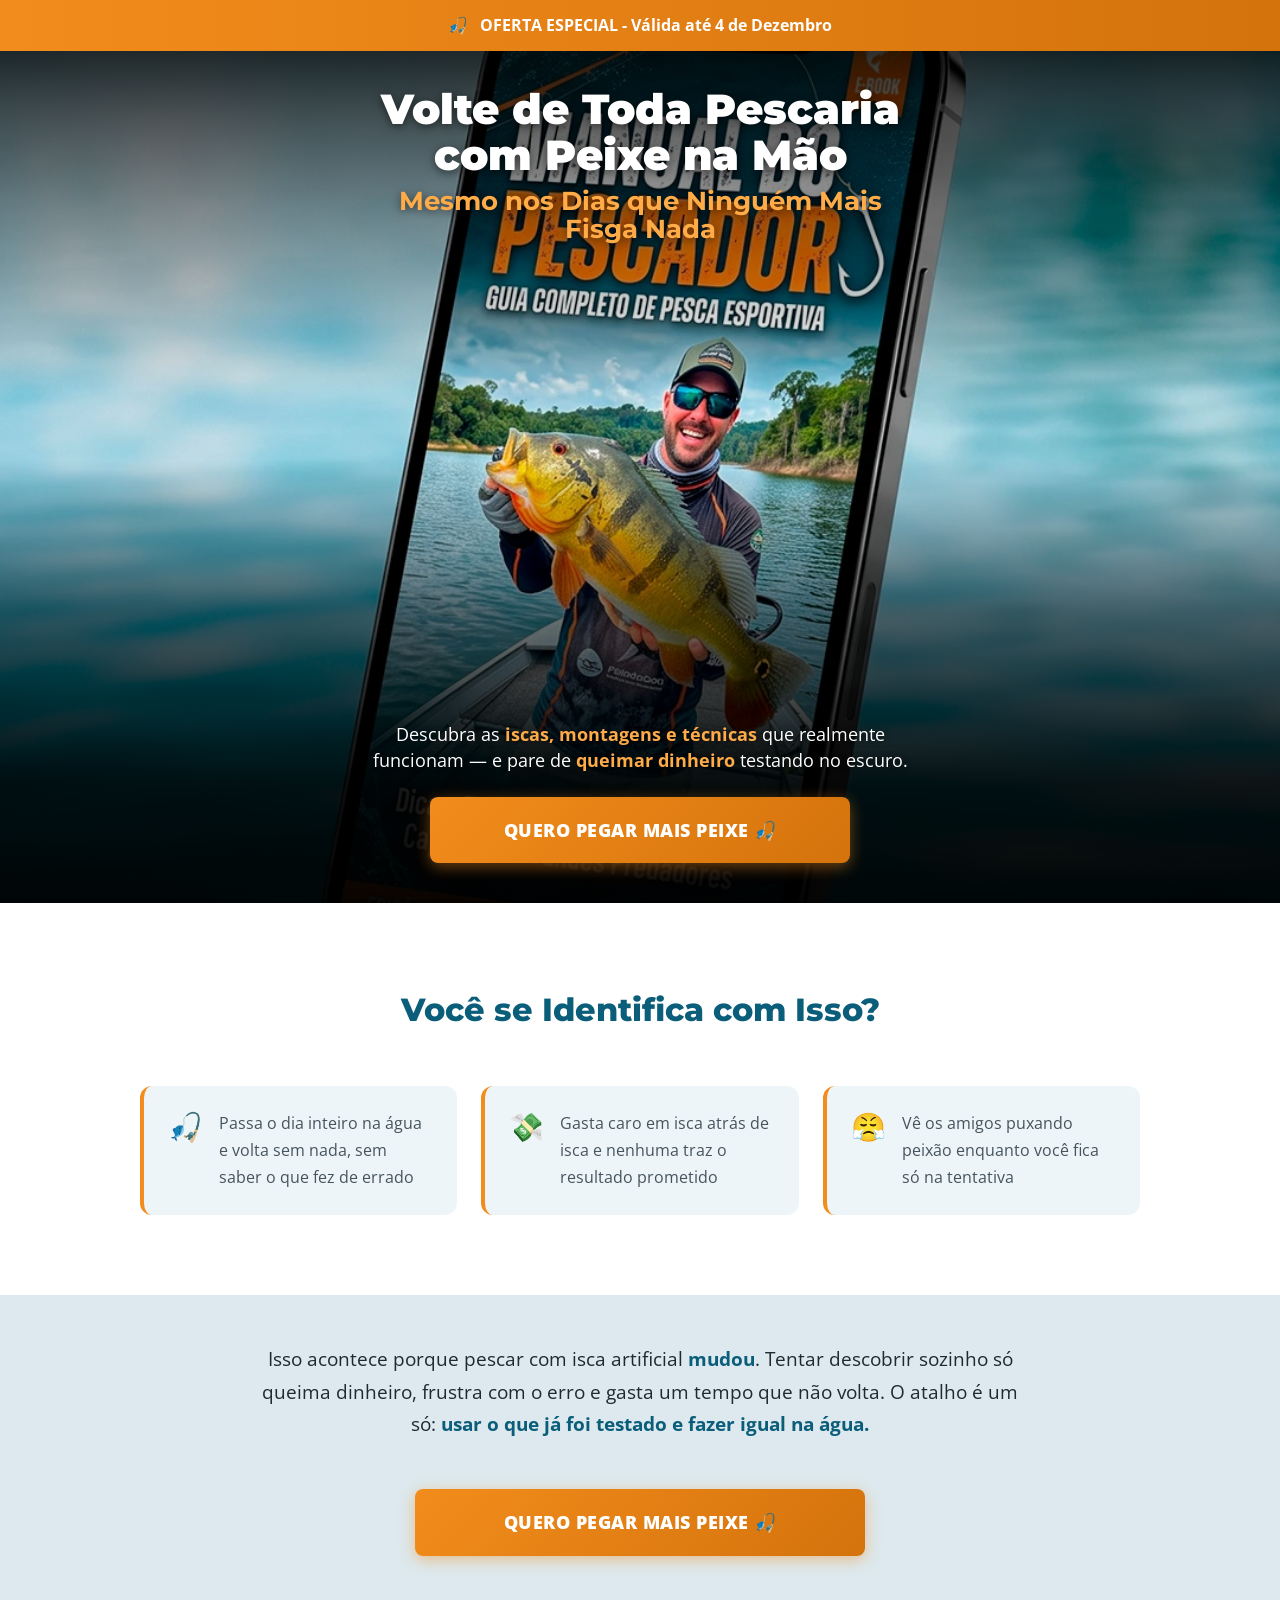
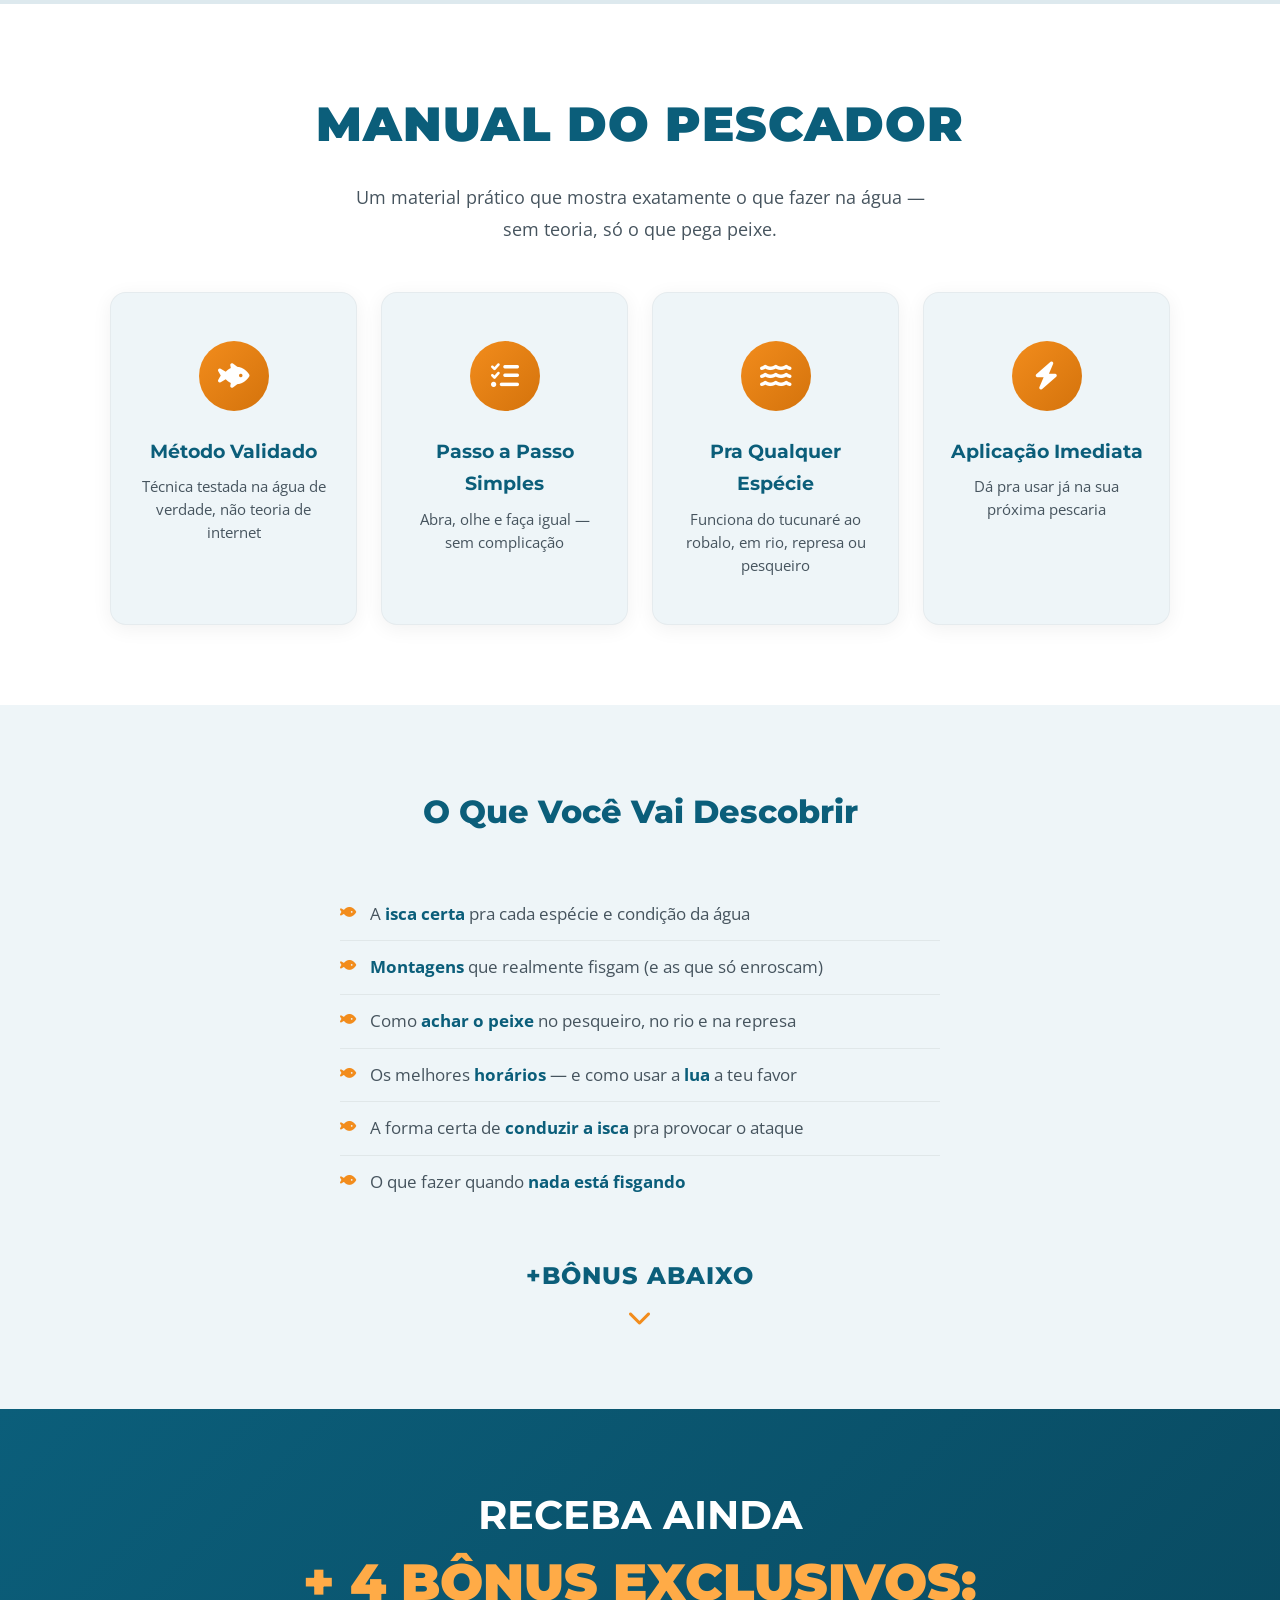
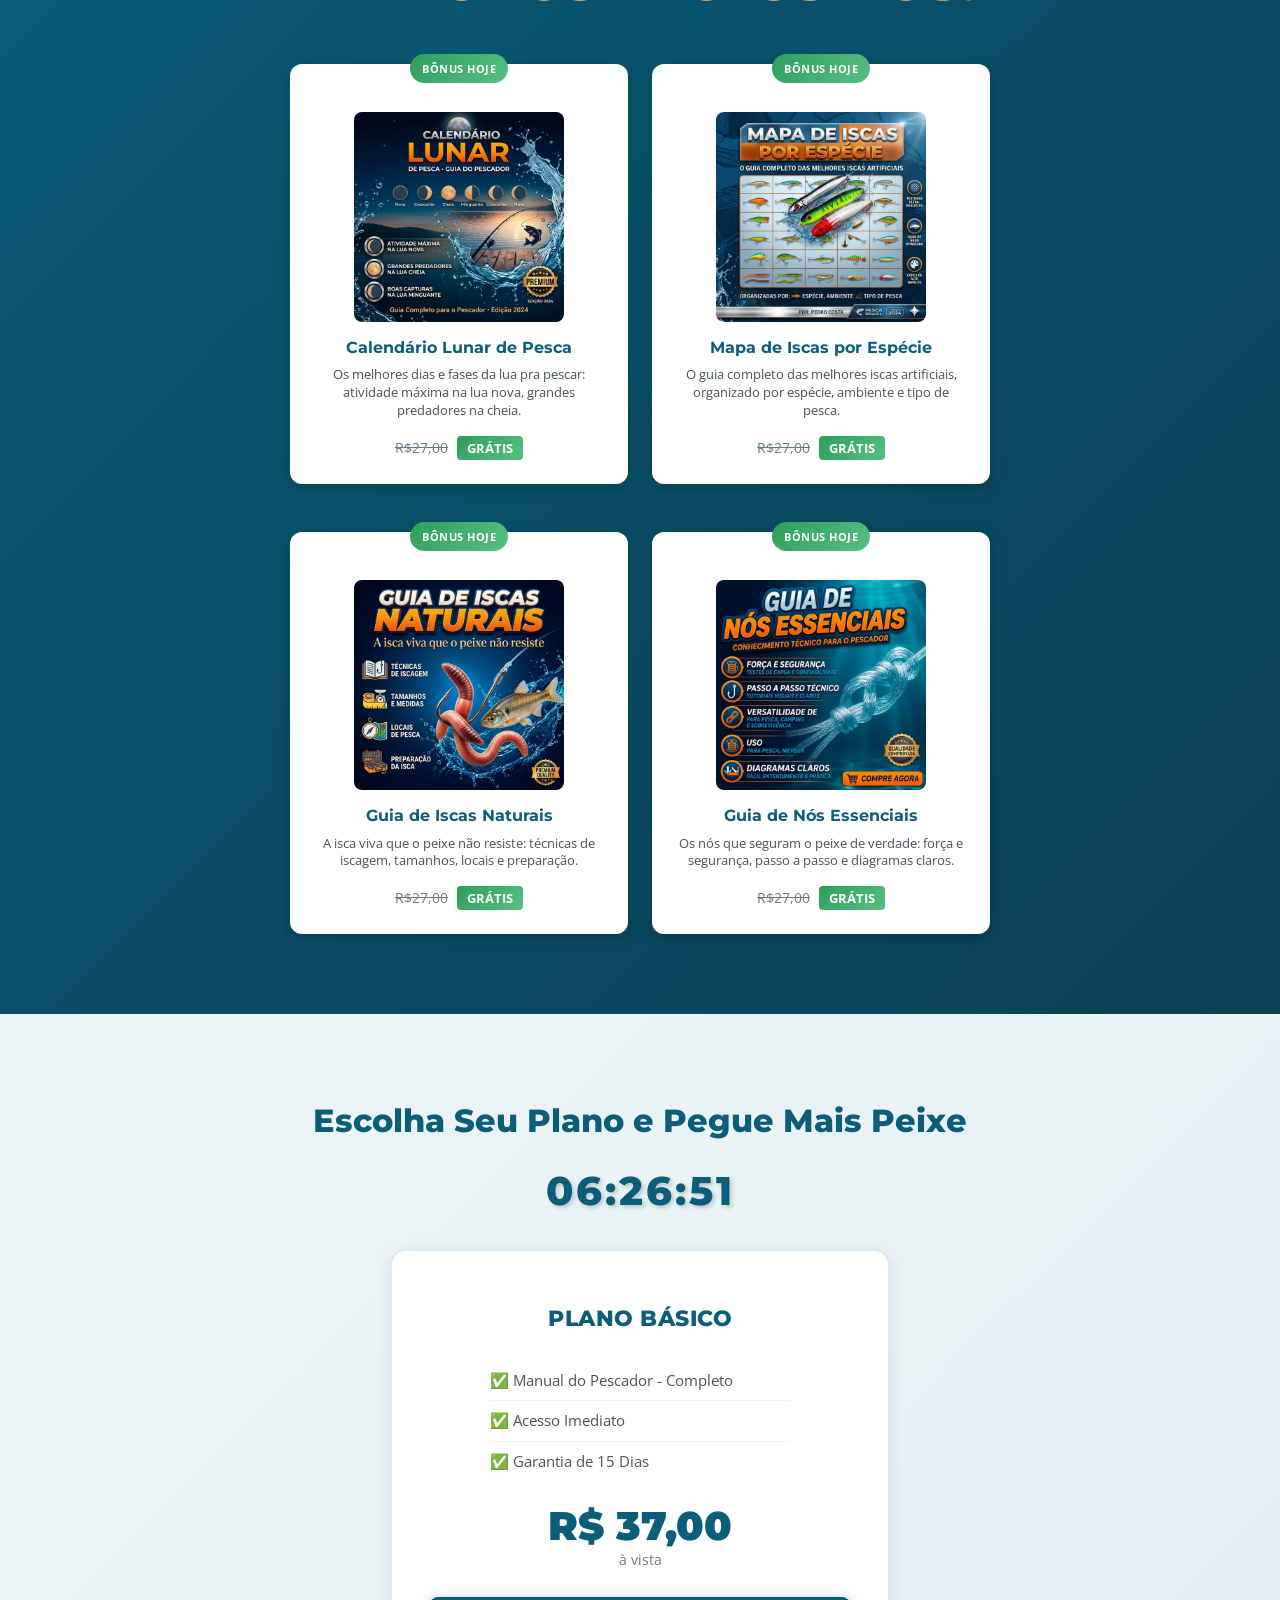
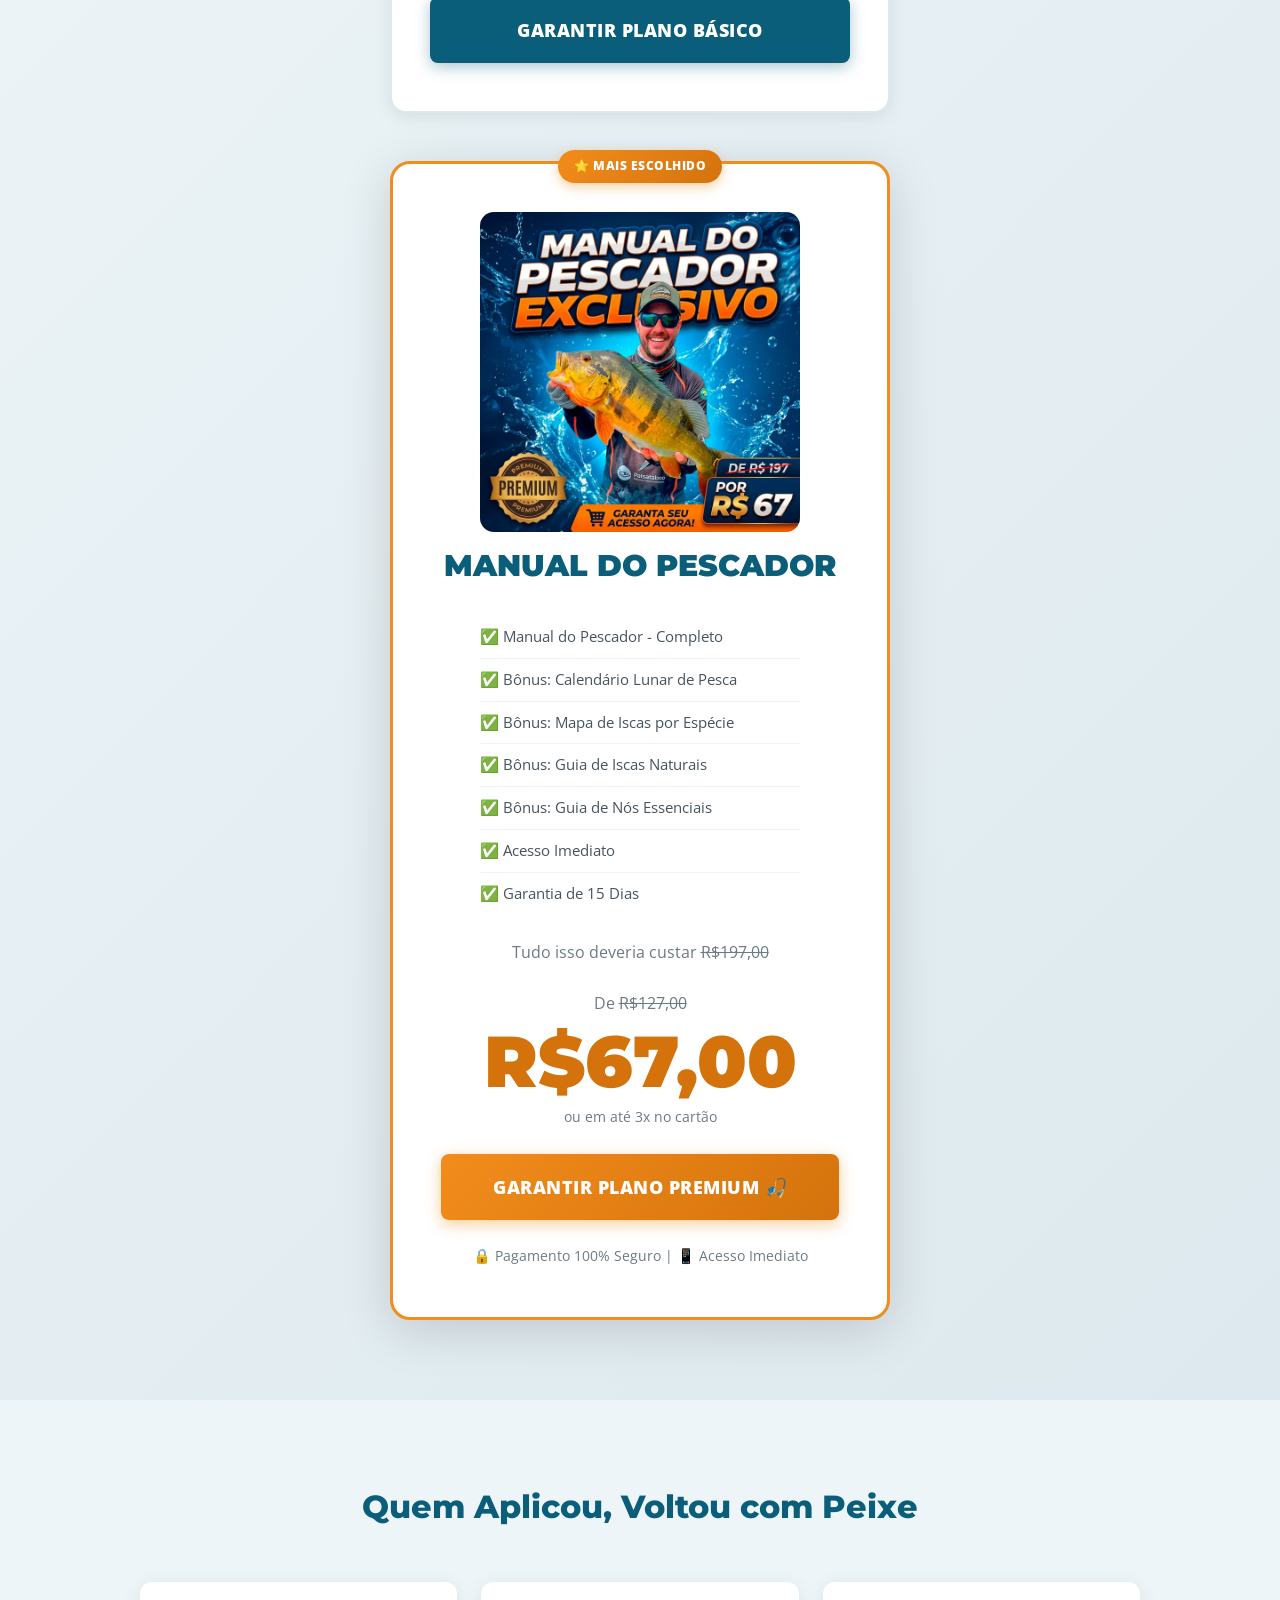
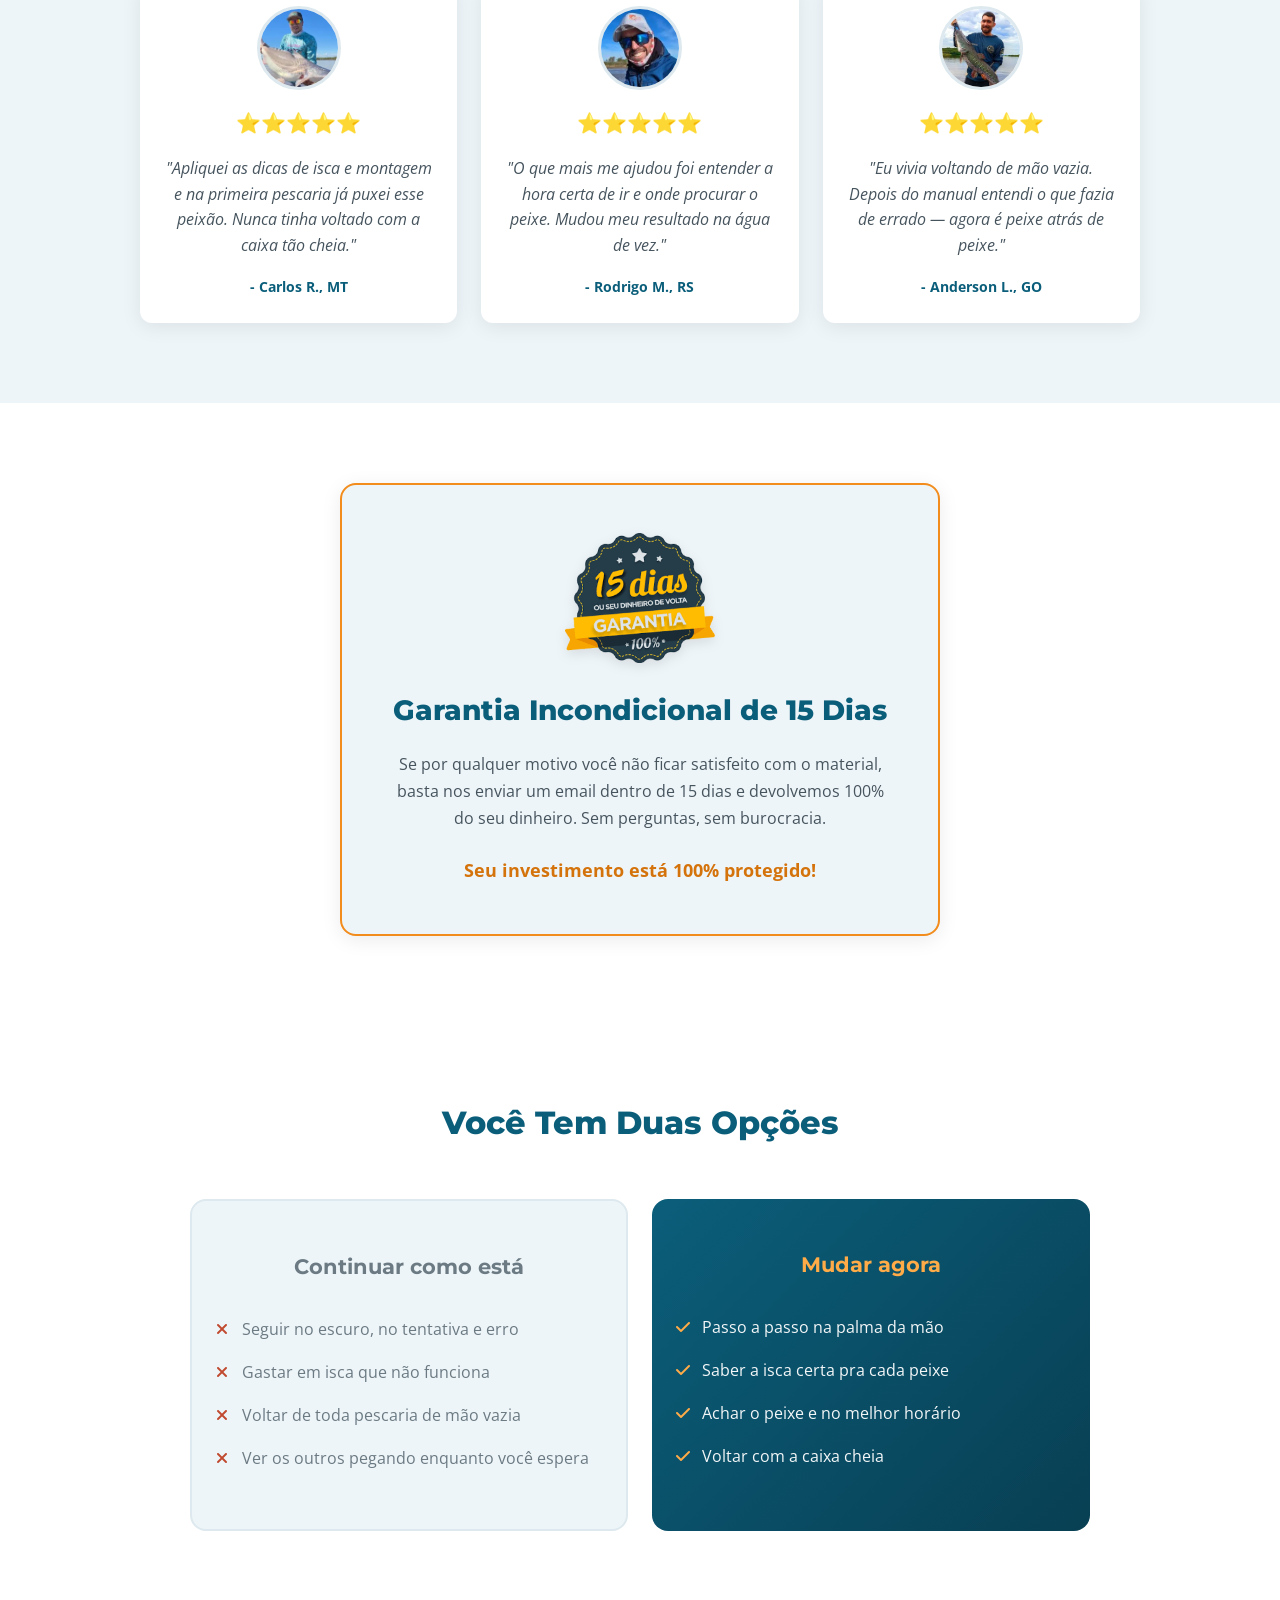
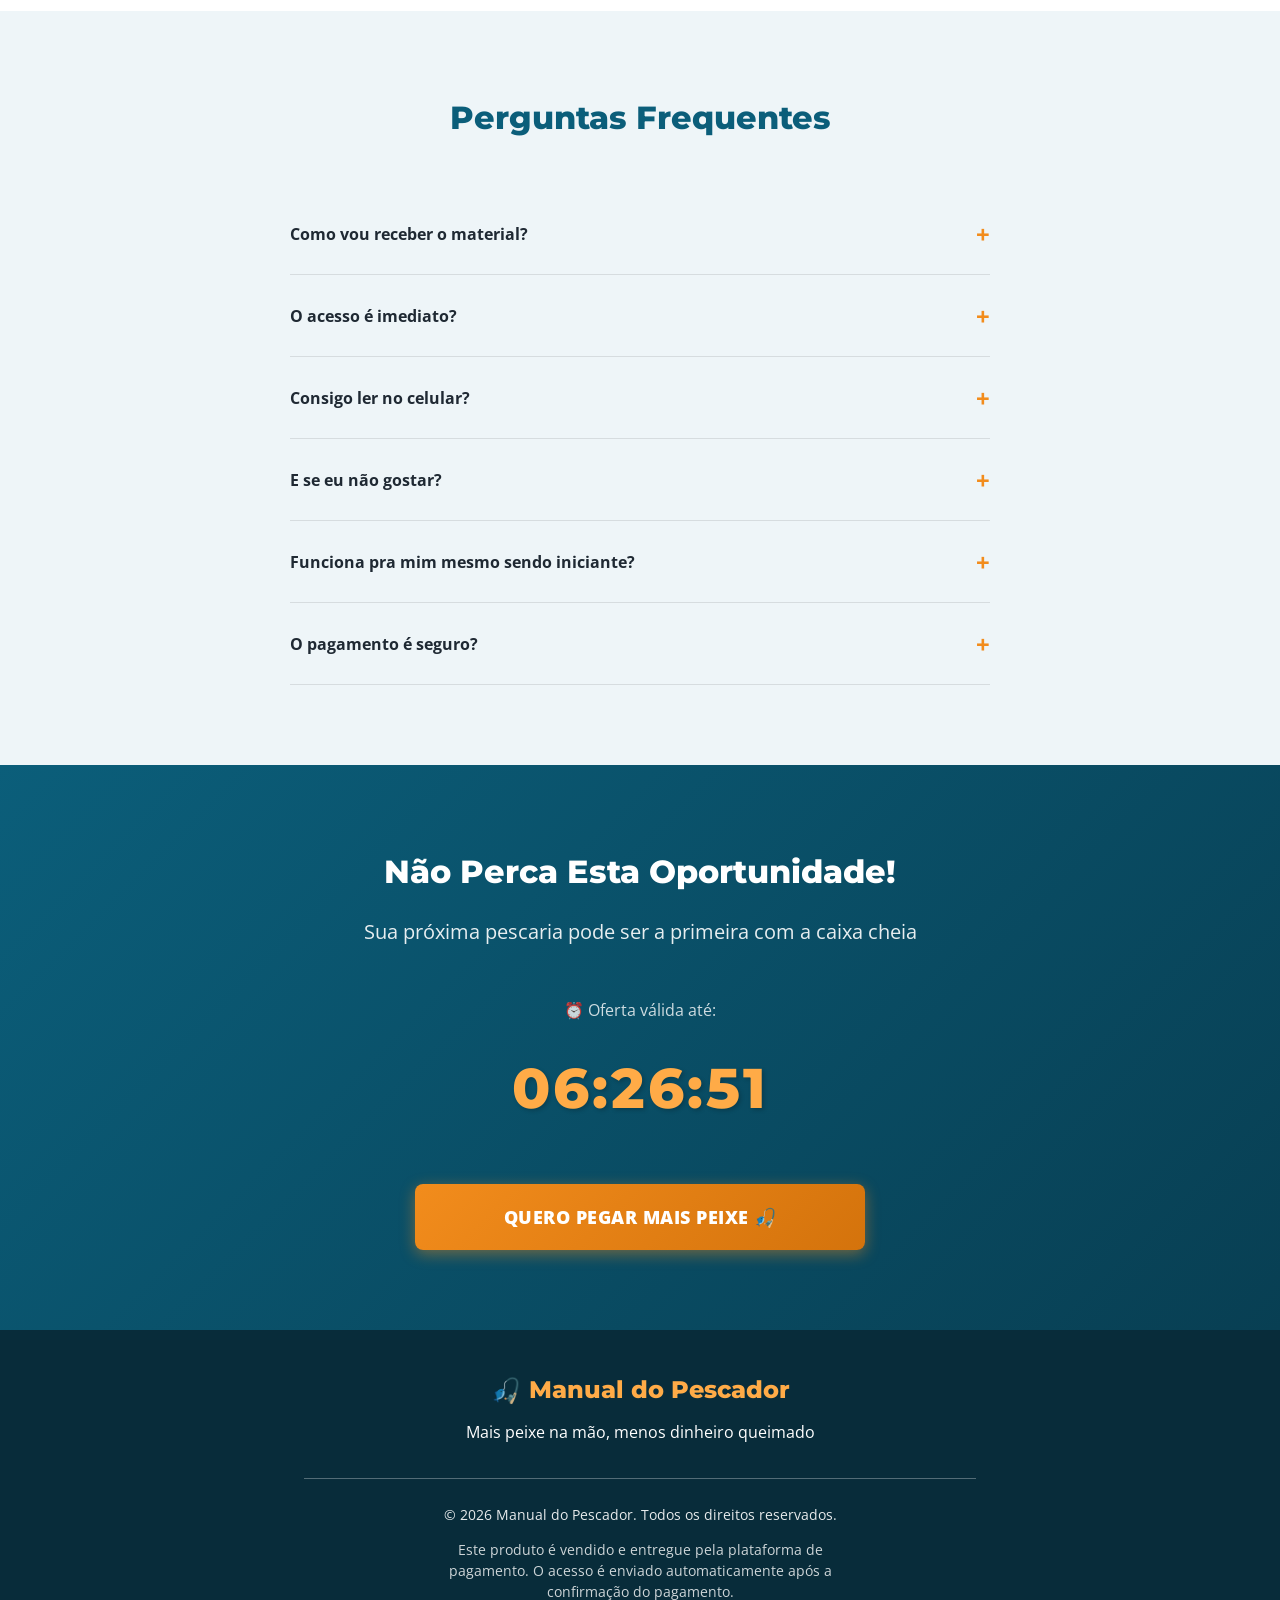
<file: public_html/index.html>
<!DOCTYPE html>
<html lang="pt-BR">
<head>
    <meta charset="UTF-8">
    <meta name="viewport" content="width=device-width, initial-scale=1.0">

    <!-- ============================================================
         VIS: identifica o produto desta pagina para o snippet
         (sales-page/view -> ViewContent SEGMENTADO por produto).
         >>> PREENCHER: slug final do produto cadastrado na VIS.
         ============================================================ -->
    <meta name="vis-product" content="manual-do-pescador">

    <!-- SEO Meta Tags -->
    <title>Manual do Pescador | Volte de Toda Pescaria com Peixe na Mão</title>
    <meta name="description" content="Descubra as iscas, montagens e técnicas que realmente funcionam e pare de voltar de mão vazia. Passo a passo testado na água para pegar mais peixe.">
    <meta name="keywords" content="pesca, pescaria, isca artificial, pesca esportiva, tucunaré, traíra, dourado, robalo, tilápia, técnicas de pesca">
    <meta name="author" content="Manual do Pescador">
    <meta name="robots" content="index, follow">

    <!-- Open Graph -->
    <meta property="og:title" content="Manual do Pescador | Volte de Toda Pescaria com Peixe na Mão">
    <meta property="og:description" content="As iscas, montagens e técnicas que realmente funcionam. Pare de queimar dinheiro testando no escuro.">
    <meta property="og:type" content="website">
    <meta property="og:locale" content="pt_BR">

    <!-- Google Fonts -->
    <link rel="preconnect" href="https://fonts.googleapis.com">
    <link rel="preconnect" href="https://fonts.gstatic.com" crossorigin>
    <link href="https://fonts.googleapis.com/css2?family=Montserrat:wght@600;700;800;900&family=Open+Sans:wght@400;500;600;700&display=swap" rel="stylesheet">

    <!-- Favicon -->
    <link rel="icon" type="image/x-icon" href="./assets/favicon.ico">

    <!-- Font Awesome Icons -->
    <link rel="stylesheet" href="https://cdnjs.cloudflare.com/ajax/libs/font-awesome/6.5.1/css/all.min.css">

    <!-- Stylesheet -->
    <link rel="stylesheet" href="./assets/styles.css">

    <!-- ============================================================
         RASTREAMENTO — SEGMENTADO PARA ESTE PRODUTO (PESCARIA)
         NAO reutilizar os IDs da Missa. Cada produto tem os seus.
         >>> PREENCHER os 3 IDs abaixo antes de publicar.
         ============================================================ -->

    <!-- Utmify Pixel -->
    <script>
      window.pixelId = "6a41e34f329584db33052821";
      var a = document.createElement("script");
      a.setAttribute("async", "");
      a.setAttribute("defer", "");
      a.setAttribute("src", "https://cdn.utmify.com.br/scripts/pixel/pixel.js");
      document.head.appendChild(a);
    </script>

    <!-- Utmify UTMs Script -->
    <script
      src="https://cdn.utmify.com.br/scripts/utms/latest.js"
      data-utmify-prevent-xcod-sck
      data-utmify-prevent-subids
      async
      defer
    ></script>

    <!-- Meta Pixel Code (>>> PREENCHER: Pixel ID dedicado da PESCARIA) -->
    <script>
    !function(f,b,e,v,n,t,s)
    {if(f.fbq)return;n=f.fbq=function(){n.callMethod?
    n.callMethod.apply(n,arguments):n.queue.push(arguments)};
    if(!f._fbq)f._fbq=n;n.push=n;n.loaded=!0;n.version='2.0';
    n.queue=[];t=b.createElement(e);t.async=!0;
    t.src=v;s=b.getElementsByTagName(e)[0];
    s.parentNode.insertBefore(t,s)}(window, document,'script',
    'https://connect.facebook.net/en_US/fbevents.js');
    fbq('init', 'SEU_PIXEL_ID_PESCARIA');
    fbq('track', 'PageView');
    </script>
    <noscript><img height="1" width="1" style="display:none"
    src="https://www.facebook.com/tr?id=SEU_PIXEL_ID_PESCARIA&ev=PageView&noscript=1"
    /></noscript>
    <!-- End Meta Pixel Code -->

    <!-- VIS Tracking (dispara ViewContent via meta vis-product) -->
    <script src="https://visplatform.pro/api/tracking/snippet.js?tid=19"></script>
</head>
<body>

    <!-- Barra de Urgência -->
    <div class="urgency-bar">
        <span class="urgency-icon">🎣</span>
        <span>OFERTA ESPECIAL - Válida até <strong id="current-date">hoje</strong></span>
    </div>

    <!-- ============================================================
         1. HERO
         Headline escolhida em uso. Alternativas comentadas abaixo.
         ============================================================ -->
    <section class="hero">
        <img class="hero-bg-img" src="./assets/head-bg.webp" alt="Pescador com tucunaré" loading="eager" fetchpriority="high">
        <div class="hero-top">
            <h1 class="hero-title">
                Volte de Toda Pescaria com Peixe na Mão
                <span class="highlight">Mesmo nos Dias que Ninguém Mais Fisga Nada</span>
            </h1>
            <!-- ALT A: Copie o Passo a Passo que Transforma Pescador Comum em Quem Volta com a Caixa Cheia -->
            <!-- ALT B: Você Passa Horas na Água e Volta pra Casa de Mão Vazia? -->
        </div>

        <div class="hero-bottom">
            <p class="hero-subtitle">
                Descubra as <strong>iscas, montagens e técnicas</strong> que realmente funcionam —
                e pare de <strong>queimar dinheiro</strong> testando no escuro.
            </p>

            <a href="#oferta" class="btn btn-primary btn-cta pulse">
                QUERO PEGAR MAIS PEIXE 🎣
            </a>
        </div>
    </section>

    <!-- ============================================================
         2. VOCÊ SE IDENTIFICA COM ISSO?
         ============================================================ -->
    <section class="problem-section">
        <div class="container">
            <h2 class="section-title">Você se Identifica com Isso?</h2>

            <div class="problem-grid">
                <div class="problem-item">
                    <span class="problem-icon">🎣</span>
                    <p>Passa o dia inteiro na água e volta sem nada, sem saber o que fez de errado</p>
                </div>
                <div class="problem-item">
                    <span class="problem-icon">💸</span>
                    <p>Gasta caro em isca atrás de isca e nenhuma traz o resultado prometido</p>
                </div>
                <div class="problem-item">
                    <span class="problem-icon">😤</span>
                    <p>Vê os amigos puxando peixão enquanto você fica só na tentativa</p>
                </div>
            </div>
        </div>
    </section>

    <!-- ============================================================
         3. AGITAÇÃO
         ============================================================ -->
    <section class="agitation-section">
        <div class="container">
            <p class="agitation-text">
                Isso acontece porque pescar com isca artificial <strong>mudou</strong>.
                Tentar descobrir sozinho só queima dinheiro, frustra com o erro e gasta um tempo
                que não volta. O atalho é um só:
                <strong>usar o que já foi testado e fazer igual na água.</strong>
            </p>

            <div class="agitation-cta">
                <a href="#oferta" class="btn btn-primary btn-cta pulse">
                    QUERO PEGAR MAIS PEIXE 🎣
                </a>
            </div>
        </div>
    </section>

    <!-- ============================================================
         5. BENEFÍCIOS (4 cards)
         ============================================================ -->
    <section class="solution-section">
        <div class="container">
            <h3 class="product-name">MANUAL DO PESCADOR</h3>

            <p class="solution-text">
                Um material prático que mostra exatamente o que fazer na água — sem teoria, só o que pega peixe.
            </p>

            <div class="benefits-grid">
                <div class="benefit-item">
                    <span class="benefit-icon"><i class="fa-solid fa-fish-fins"></i></span>
                    <h4>Método Validado</h4>
                    <p>Técnica testada na água de verdade, não teoria de internet</p>
                </div>
                <div class="benefit-item">
                    <span class="benefit-icon"><i class="fa-solid fa-list-check"></i></span>
                    <h4>Passo a Passo Simples</h4>
                    <p>Abra, olhe e faça igual — sem complicação</p>
                </div>
                <div class="benefit-item">
                    <span class="benefit-icon"><i class="fa-solid fa-water"></i></span>
                    <h4>Pra Qualquer Espécie</h4>
                    <p>Funciona do tucunaré ao robalo, em rio, represa ou pesqueiro</p>
                </div>
                <div class="benefit-item">
                    <span class="benefit-icon"><i class="fa-solid fa-bolt"></i></span>
                    <h4>Aplicação Imediata</h4>
                    <p>Dá pra usar já na sua próxima pescaria</p>
                </div>
            </div>
        </div>
    </section>

    <!-- ============================================================
         6. O QUE VOCÊ VAI DESCOBRIR
         >>> PREENCHER com o conteúdo real do produto (formato de exemplo abaixo)
         ============================================================ -->
    <section class="learn-section">
        <div class="container">
            <h2 class="section-title">O Que Você Vai Descobrir</h2>

            <ul class="learn-list">
                <li>A <strong>isca certa</strong> pra cada espécie e condição da água</li>
                <li><strong>Montagens</strong> que realmente fisgam (e as que só enroscam)</li>
                <li>Como <strong>achar o peixe</strong> no pesqueiro, no rio e na represa</li>
                <li>Os melhores <strong>horários</strong> — e como usar a <strong>lua</strong> a teu favor</li>
                <li>A forma certa de <strong>conduzir a isca</strong> pra provocar o ataque</li>
                <li>O que fazer quando <strong>nada está fisgando</strong></li>
            </ul>

            <div class="bonus-hint">
                <span class="bonus-text">+BÔNUS ABAIXO</span>
                <i class="fa-solid fa-chevron-down bonus-arrow"></i>
            </div>
        </div>
    </section>

    <!-- ============================================================
         9. BÔNUS EMPILHADOS
         >>> PREENCHER nomes/valores reais. Calendário Lunar incluído.
         ============================================================ -->
    <section class="bonus-section">
        <div class="container">
            <h2 class="section-title">
                RECEBA AINDA<br>
                <span class="highlight-gold">+ 4 BÔNUS EXCLUSIVOS:</span>
            </h2>

            <div class="bonus-grid">
                <div class="bonus-card">
                    <span class="bonus-badge">BÔNUS HOJE</span>
                    <img src="./assets/bonus-1.webp" alt="Calendário Lunar de Pesca" class="bonus-image">
                    <h4>Calendário Lunar de Pesca</h4>
                    <p class="bonus-desc">Os melhores dias e fases da lua pra pescar: atividade máxima na lua nova, grandes predadores na cheia.</p>
                    <p class="bonus-price"><span class="strikethrough">R$27,00</span> <span class="bonus-free">GRÁTIS</span></p>
                </div>
                <div class="bonus-card">
                    <span class="bonus-badge">BÔNUS HOJE</span>
                    <img src="./assets/bonus-2.webp" alt="Mapa de Iscas por Espécie" class="bonus-image">
                    <h4>Mapa de Iscas por Espécie</h4>
                    <p class="bonus-desc">O guia completo das melhores iscas artificiais, organizado por espécie, ambiente e tipo de pesca.</p>
                    <p class="bonus-price"><span class="strikethrough">R$27,00</span> <span class="bonus-free">GRÁTIS</span></p>
                </div>
                <div class="bonus-card">
                    <span class="bonus-badge">BÔNUS HOJE</span>
                    <img src="./assets/bonus-3.webp" alt="Guia de Iscas Naturais" class="bonus-image">
                    <h4>Guia de Iscas Naturais</h4>
                    <p class="bonus-desc">A isca viva que o peixe não resiste: técnicas de iscagem, tamanhos, locais e preparação.</p>
                    <p class="bonus-price"><span class="strikethrough">R$27,00</span> <span class="bonus-free">GRÁTIS</span></p>
                </div>
                <div class="bonus-card">
                    <span class="bonus-badge">BÔNUS HOJE</span>
                    <img src="./assets/bonus-4.webp" alt="Guia de Nós Essenciais" class="bonus-image">
                    <h4>Guia de Nós Essenciais</h4>
                    <p class="bonus-desc">Os nós que seguram o peixe de verdade: força e segurança, passo a passo e diagramas claros.</p>
                    <p class="bonus-price"><span class="strikethrough">R$27,00</span> <span class="bonus-free">GRÁTIS</span></p>
                </div>
            </div>
        </div>
    </section>

    <!-- ============================================================
         11. OFERTA
         ============================================================ -->
    <section class="offer-section" id="oferta">
        <div class="container">
            <h2 class="section-title">Escolha Seu Plano e Pegue Mais Peixe</h2>

            <div class="offer-timer">
                <div class="timer-display" id="timer-offer">23:59:59</div>
            </div>

            <!-- PLANO BÁSICO (card simples, acima do Premium) -->
            <div class="plan-card plan-basic">
                <h3 class="plan-name">PLANO BÁSICO</h3>
                <div class="plan-includes">
                    <p>✅ Manual do Pescador - Completo</p>
                    <p>✅ Acesso Imediato</p>
                    <p>✅ Garantia de 15 Dias</p>
                </div>
                <div class="plan-price">
                    <p class="plan-price-value">R$ 37,00</p>
                    <p class="plan-price-note">à vista</p>
                </div>
                <a href="https://visplatform.pro/checkout-fast/manual-do-pescador-basico?utm_source=organic&utm_campaign=&utm_medium=&utm_content=&utm_term=" class="btn btn-basic btn-cta-main">
                    GARANTIR PLANO BÁSICO
                </a>
            </div>

            <!-- PLANO PREMIUM (card completo, em destaque) -->
            <div class="offer-card plan-premium">
                <span class="offer-badge">⭐ MAIS ESCOLHIDO</span>
                <div class="offer-mockup">
                    <!-- >>> PREENCHER: mockup real do produto -->
                    <img src="./assets/mockup-produto.webp" alt="Manual do Pescador">
                </div>

                <h3 class="offer-name">MANUAL DO PESCADOR</h3>

                <div class="offer-includes">
                    <p>✅ Manual do Pescador - Completo</p>
                    <p>✅ Bônus: Calendário Lunar de Pesca</p>
                    <p>✅ Bônus: Mapa de Iscas por Espécie</p>
                    <p>✅ Bônus: Guia de Iscas Naturais</p>
                    <p>✅ Bônus: Guia de Nós Essenciais</p>
                    <p>✅ Acesso Imediato</p>
                    <p>✅ Garantia de 15 Dias</p>
                </div>

                <!-- Value stack -->
                <p class="value-stack">Tudo isso deveria custar <span class="strikethrough">R$197,00</span></p>

                <div class="price-box">
                    <p class="price-original">De <span class="strikethrough">R$127,00</span></p>
                    <p class="price-current">R$67,00</p>
                    <p class="price-installments">ou em até 3x no cartão</p>
                </div>

                <!-- >>> Checkout VIS — Plano Premium -->
                <a href="https://visplatform.pro/checkout-fast/manual-do-pescador-premium?utm_source=organic&utm_campaign=&utm_medium=&utm_content=&utm_term=" class="btn btn-primary btn-cta-main pulse" id="cta-main">
                    GARANTIR PLANO PREMIUM 🎣
                </a>

                <p class="security-text">🔒 Pagamento 100% Seguro | 📱 Acesso Imediato</p>
            </div>
        </div>
    </section>

    <!-- ============================================================
         12. PROVA SOCIAL
         >>> PREENCHER com depoimentos e fotos REAIS conforme as primeiras
             vendas. Formato representativo no lançamento. NÃO inventar
             números grandes específicos.
         ============================================================ -->
    <section class="testimonials-section">
        <div class="container">
            <h2 class="section-title">Quem Aplicou, Voltou com Peixe</h2>

            <div class="testimonials-grid">
                <div class="testimonial-card">
                    <img src="./assets/perfil-1.webp" alt="Carlos com o peixão capturado" class="testimonial-avatar">
                    <div class="testimonial-stars">⭐⭐⭐⭐⭐</div>
                    <p class="testimonial-text">"Apliquei as dicas de isca e montagem e na primeira pescaria já puxei esse peixão. Nunca tinha voltado com a caixa tão cheia."</p>
                    <p class="testimonial-author">- Carlos R., MT</p>
                </div>
                <div class="testimonial-card">
                    <img src="./assets/perfil-2.webp" alt="Rodrigo, leitor do Manual do Pescador" class="testimonial-avatar">
                    <div class="testimonial-stars">⭐⭐⭐⭐⭐</div>
                    <p class="testimonial-text">"O que mais me ajudou foi entender a hora certa de ir e onde procurar o peixe. Mudou meu resultado na água de vez."</p>
                    <p class="testimonial-author">- Rodrigo M., RS</p>
                </div>
                <div class="testimonial-card">
                    <img src="./assets/perfil-3.webp" alt="Anderson com a captura do dia" class="testimonial-avatar">
                    <div class="testimonial-stars">⭐⭐⭐⭐⭐</div>
                    <p class="testimonial-text">"Eu vivia voltando de mão vazia. Depois do manual entendi o que fazia de errado — agora é peixe atrás de peixe."</p>
                    <p class="testimonial-author">- Anderson L., GO</p>
                </div>
            </div>
        </div>
    </section>

    <!-- ============================================================
         13. GARANTIA
         ============================================================ -->
    <section class="guarantee-section">
        <div class="container">
            <div class="guarantee-content">
                <img src="./assets/guarantee-badge.png" alt="Selo de Garantia de 15 Dias" class="guarantee-badge">
                <h2 class="guarantee-title">Garantia Incondicional de 15 Dias</h2>
                <p class="guarantee-description">
                    Se por qualquer motivo você não ficar satisfeito com o material, basta nos enviar um email dentro de 15 dias e devolvemos 100% do seu dinheiro. Sem perguntas, sem burocracia.
                </p>
                <p class="guarantee-highlight">Seu investimento está 100% protegido!</p>
            </div>
        </div>
    </section>

    <!-- ============================================================
         15. DUAS OPÇÕES
         ============================================================ -->
    <section class="choice-section">
        <div class="container">
            <h2 class="section-title">Você Tem Duas Opções</h2>

            <div class="choice-grid">
                <div class="choice-col choice-bad">
                    <h3>Continuar como está</h3>
                    <ul>
                        <li>Seguir no escuro, no tentativa e erro</li>
                        <li>Gastar em isca que não funciona</li>
                        <li>Voltar de toda pescaria de mão vazia</li>
                        <li>Ver os outros pegando enquanto você espera</li>
                    </ul>
                </div>
                <div class="choice-col choice-good">
                    <h3>Mudar agora</h3>
                    <ul>
                        <li>Passo a passo na palma da mão</li>
                        <li>Saber a isca certa pra cada peixe</li>
                        <li>Achar o peixe e no melhor horário</li>
                        <li>Voltar com a caixa cheia</li>
                    </ul>
                </div>
            </div>
        </div>
    </section>

    <!-- ============================================================
         16. FAQ
         ============================================================ -->
    <section class="faq-section">
        <div class="container">
            <h2 class="section-title">Perguntas Frequentes</h2>

            <div class="faq-list">
                <div class="faq-item">
                    <button class="faq-question">
                        Como vou receber o material?
                        <span class="faq-icon">+</span>
                    </button>
                    <div class="faq-answer">
                        <p>Após a confirmação do pagamento, você recebe um email com o link de acesso. É tudo digital e o acesso é imediato.</p>
                    </div>
                </div>

                <div class="faq-item">
                    <button class="faq-question">
                        O acesso é imediato?
                        <span class="faq-icon">+</span>
                    </button>
                    <div class="faq-answer">
                        <p>Sim! Assim que o pagamento é confirmado, você já recebe o acesso e pode começar na hora.</p>
                    </div>
                </div>

                <div class="faq-item">
                    <button class="faq-question">
                        Consigo ler no celular?
                        <span class="faq-icon">+</span>
                    </button>
                    <div class="faq-answer">
                        <p>Consegue! O material foi feito pra ler no celular, tablet ou computador — onde for mais fácil pra você, inclusive na beira da água.</p>
                    </div>
                </div>

                <div class="faq-item">
                    <button class="faq-question">
                        E se eu não gostar?
                        <span class="faq-icon">+</span>
                    </button>
                    <div class="faq-answer">
                        <p>Você tem 15 dias de garantia incondicional. Se não gostar, basta enviar um email e devolvemos 100% do valor.</p>
                    </div>
                </div>

                <div class="faq-item">
                    <button class="faq-question">
                        Funciona pra mim mesmo sendo iniciante?
                        <span class="faq-icon">+</span>
                    </button>
                    <div class="faq-answer">
                        <p>Funciona. O passo a passo foi pensado pra qualquer nível: se você está começando, começa certo; se já pesca, evolui o resultado.</p>
                    </div>
                </div>

                <div class="faq-item">
                    <button class="faq-question">
                        O pagamento é seguro?
                        <span class="faq-icon">+</span>
                    </button>
                    <div class="faq-answer">
                        <p>Sim! Utilizamos uma plataforma de pagamento segura e criptografada. Seus dados estão 100% protegidos.</p>
                    </div>
                </div>
            </div>
        </div>
    </section>

    <!-- ============================================================
         17. CTA FINAL
         ============================================================ -->
    <section class="final-cta-section">
        <div class="container">
            <h2 class="final-title">Não Perca Esta Oportunidade!</h2>
            <p class="final-subtitle">Sua próxima pescaria pode ser a primeira com a caixa cheia</p>

            <div class="timer-box">
                <p class="timer-label">⏰ Oferta válida até:</p>
                <div class="timer-display" id="timer-main">23:59:59</div>
            </div>

            <a href="#oferta" class="btn btn-primary btn-cta-final pulse">
                QUERO PEGAR MAIS PEIXE 🎣
            </a>
        </div>
    </section>

    <!-- ============================================================
         18. FOOTER
         ============================================================ -->
    <footer class="footer">
        <div class="footer-container">
            <div class="footer-header">
                <span class="footer-icon">🎣</span>
                <h3 class="footer-title">Manual do Pescador</h3>
            </div>
            <p class="footer-subtitle">Mais peixe na mão, menos dinheiro queimado</p>

            <div class="footer-bottom">
                <p class="footer-copyright">© 2026 Manual do Pescador. Todos os direitos reservados.</p>
                <p class="footer-disclaimer">Este produto é vendido e entregue pela plataforma de pagamento. O acesso é enviado automaticamente após a confirmação do pagamento.</p>
            </div>
        </div>
    </footer>

    <!-- JavaScript -->
    <script src="./assets/script.js"></script>

    <!-- InitiateCheckout (dispara no clique de qualquer link de checkout VIS) -->
    <script>
    document.addEventListener('DOMContentLoaded', function() {
        document.querySelectorAll('a[href*="visplatform.pro"]').forEach(function(link) {
            link.addEventListener('click', function() {
                if (typeof fbq !== 'undefined') {
                    fbq('track', 'InitiateCheckout');
                }
            });
        });
    });
    </script>
</body>
</html>
</file>
<file: public_html/assets/styles.css>
/* ==========================================================================
   MANUAL DO PESCADOR - LANDING PAGE
   Design mobile-first. Mesma estrutura do padrao VIS (Missa Explicada),
   retematizado para o nicho de pesca (agua/azul + laranja de conversao).
   ========================================================================== */

/* ==========================================================================
   CSS RESET & BASE
   ========================================================================== */

* {
    margin: 0;
    padding: 0;
    box-sizing: border-box;
}

html {
    scroll-behavior: smooth;
    overflow-x: hidden;
}

body {
    font-family: 'Open Sans', 'Roboto', sans-serif;
    font-size: 1.125rem;
    line-height: 1.7;
    color: #2c3338;
    background-color: #f4f8fa;
    -webkit-font-smoothing: antialiased;
    -moz-osx-font-smoothing: grayscale;
    overflow-x: hidden;
}

img {
    max-width: 100%;
    height: auto;
    display: block;
}

a {
    text-decoration: none;
    color: inherit;
}

/* ==========================================================================
   CSS VARIABLES (tema pesca)
   ========================================================================== */

:root {
    /* Cores principais — agua */
    --primary: #0b5e7a;        /* azul-agua profundo (titulos, barras) */
    --primary-light: #157a9c;
    --primary-dark: #083f53;

    /* Acento — laranja (CTA, destaques, "catch") */
    --accent: #f28c1c;
    --accent-light: #ffab47;
    --accent-dark: #d4730c;

    /* Fundos claros */
    --foam: #eef5f8;
    --foam-dark: #dde9ee;

    /* Verde de validacao (checks, "gratis") */
    --green: #2e9e5b;
    --green-light: #57c081;

    /* Vermelho suave (lado negativo das comparacoes) */
    --bad: #c0492f;

    /* Texto */
    --text-dark: #1f2933;
    --text-medium: #46545e;
    --text-light: #6b7a83;
    --text-white: #ffffff;

    /* Tipografia */
    --font-heading: 'Montserrat', 'Open Sans', sans-serif;
    --font-body: 'Open Sans', 'Roboto', sans-serif;

    /* Tamanhos */
    --h1-size: 2.75rem;
    --h2-size: 2rem;
    --h3-size: 1.5rem;

    /* Espacamentos */
    --space-xs: 8px;
    --space-sm: 16px;
    --space-md: 24px;
    --space-lg: 48px;
    --space-xl: 80px;

    /* Container */
    --container-width: 1100px;
}

/* ==========================================================================
   CONTAINER & LAYOUT
   ========================================================================== */

.container {
    max-width: var(--container-width);
    margin: 0 auto;
    padding: 0 20px;
    width: 100%;
}

.section-title {
    font-family: var(--font-heading);
    font-size: var(--h2-size);
    font-weight: 800;
    color: var(--primary);
    text-align: center;
    margin-bottom: var(--space-lg);
}

/* ==========================================================================
   BARRA DE URGENCIA
   ========================================================================== */

.urgency-bar {
    background: linear-gradient(90deg, var(--accent) 0%, var(--accent-dark) 100%);
    color: var(--text-white);
    text-align: center;
    padding: 12px 20px;
    font-size: 1rem;
    font-weight: 700;
    white-space: normal;
    word-wrap: break-word;
}

.urgency-icon {
    margin-right: 8px;
}

/* ==========================================================================
   HERO SECTION
   ========================================================================== */

.hero {
    position: relative;
    overflow: hidden;
    /* preenche a viewport menos a barra de urgencia (~48px) */
    min-height: calc(100vh - 48px);
    min-height: calc(100svh - 48px);
    display: flex;
    flex-direction: column;
    justify-content: space-between; /* titulo no topo, subtitulo+CTA na base */
    align-items: center;
    text-align: center;
    color: var(--text-white);
    background: var(--primary-dark); /* fallback enquanto a imagem carrega */
    padding: 0;
}

/* Imagem de fundo full-bleed */
.hero-bg-img {
    position: absolute;
    inset: 0;
    width: 100%;
    height: 100%;
    object-fit: cover;
    object-position: center;
    z-index: 0;
}

/* Scrim do TOPO (titulo) */
.hero::before {
    content: '';
    position: absolute;
    inset: 0;
    background: linear-gradient(to bottom,
        rgba(0, 0, 0, 0.82) 0%,
        rgba(0, 0, 0, 0.4) 18%,
        transparent 40%);
    z-index: 1;
}

/* Scrim da BASE (subtitulo + CTA) — forte p/ garantir leitura sobre a agua clara */
.hero::after {
    content: '';
    position: absolute;
    inset: 0;
    background: linear-gradient(to bottom,
        transparent 48%,
        rgba(0, 0, 0, 0.55) 66%,
        rgba(0, 0, 0, 0.9) 86%,
        rgba(0, 0, 0, 0.96) 100%);
    z-index: 1;
}

/* Grupos de conteudo por cima do scrim */
.hero-top,
.hero-bottom {
    position: relative;
    z-index: 2;
    width: 100%;
    max-width: 600px;
    padding: 0 24px;
}

.hero-top { padding-top: 36px; }       /* titulo no topo */
.hero-bottom { padding-bottom: 40px; } /* subtitulo + CTA na base */

.hero-title {
    font-family: var(--font-heading);
    font-size: clamp(1.7rem, 7vw, 2.6rem);
    font-weight: 900;
    color: var(--text-white);
    line-height: 1.1;
    margin: 0;
    text-shadow: 0 2px 10px rgba(0, 0, 0, 0.55);
}

.hero-title .highlight {
    color: var(--accent-light);
    display: block;
    font-size: clamp(1.1rem, 4.5vw, 1.6rem);
    font-weight: 700;
    margin-top: 8px;
}

.hero-subtitle {
    font-size: clamp(0.95rem, 3.8vw, 1.15rem);
    color: var(--text-white);
    max-width: 540px;
    margin: 16px auto 0;
    line-height: 1.4;
    text-shadow: 0 1px 6px rgba(0, 0, 0, 0.6);
}

.hero-subtitle strong {
    color: var(--accent-light);
}

/* CTA do hero: largura cheia (cap 420px), acima da dobra */
.hero .btn-cta {
    max-width: 420px;
    margin-top: var(--space-md);
}

/* ==========================================================================
   BOTAO CTA
   ========================================================================== */

.btn {
    display: inline-block;
    padding: 18px 40px;
    font-family: var(--font-body);
    font-size: 1.125rem;
    font-weight: 800;
    text-transform: uppercase;
    letter-spacing: 0.5px;
    border-radius: 8px;
    border: none;
    cursor: pointer;
    transition: all 0.3s ease;
    text-align: center;
}

.btn-primary {
    background: linear-gradient(135deg, var(--accent) 0%, var(--accent-dark) 100%);
    color: var(--text-white);
    box-shadow: 0 4px 15px rgba(242, 140, 28, 0.45);
}

.btn-cta, .btn-cta-main, .btn-cta-final, .btn-cta-author {
    width: 100%;
    max-width: 450px;
}

@media (hover: hover) and (pointer: fine) {
    .btn-primary:hover {
        background: linear-gradient(135deg, var(--accent-dark) 0%, var(--accent) 100%);
        transform: translateY(-2px);
        box-shadow: 0 8px 25px rgba(242, 140, 28, 0.55);
    }
}

.pulse {
    animation: pulse 2s infinite;
}

@keyframes pulse {
    0%, 100% { transform: scale(1); }
    50% { transform: scale(1.02); }
}

/* ==========================================================================
   PROBLEM SECTION
   ========================================================================== */

.problem-section {
    padding: var(--space-xl) 0;
    background: var(--text-white);
}

.problem-grid {
    display: grid;
    grid-template-columns: repeat(3, 1fr);
    gap: var(--space-md);
    max-width: 1000px;
    margin: 0 auto;
}

.problem-item {
    display: flex;
    align-items: flex-start;
    gap: var(--space-sm);
    padding: var(--space-md);
    background: var(--foam);
    border-radius: 12px;
    border-left: 4px solid var(--accent);
}

.problem-icon {
    font-size: 1.75rem;
    flex-shrink: 0;
    line-height: 1.2;
}

.problem-item p {
    color: var(--text-medium);
    font-size: 1rem;
    margin: 0;
}

/* ==========================================================================
   AGITATION SECTION
   ========================================================================== */

.agitation-section {
    padding: var(--space-lg) 0;
    background: var(--foam-dark);
}

.agitation-text {
    max-width: 760px;
    margin: 0 auto;
    text-align: center;
    font-size: 1.2rem;
    color: var(--text-dark);
    line-height: 1.7;
}

.agitation-text strong {
    color: var(--primary);
}

.agitation-cta {
    text-align: center;
    margin-top: var(--space-lg);
}

/* ==========================================================================
   PREVIEW SECTION (Carrossel)
   ========================================================================== */

.preview-section {
    padding: var(--space-xl) 0;
    background: var(--foam);
}

.preview-section .container {
    max-width: 100%;
    padding: 0;
}

.carousel-container {
    display: flex;
    align-items: center;
    justify-content: center;
    gap: var(--space-sm);
    max-width: 100%;
    margin: 0 auto;
    padding: 0 var(--space-md);
}

.carousel-wrapper {
    flex: 1;
    max-width: 800px;
    overflow: hidden;
    border-radius: 12px;
    cursor: grab;
}

.carousel-wrapper:active { cursor: grabbing; }

.carousel-track {
    display: flex;
    transition: transform 0.4s ease;
    will-change: transform;
}

.carousel-slide {
    min-width: 100%;
    padding: 0 var(--space-sm);
    box-sizing: border-box;
}

.carousel-slide img {
    width: 100%;
    height: auto;
    border-radius: 12px;
    box-shadow: 0 4px 20px rgba(0, 0, 0, 0.12);
    pointer-events: none;
    user-select: none;
}

.carousel-dots {
    display: flex;
    justify-content: center;
    gap: 10px;
    margin-top: var(--space-md);
}

.carousel-dot {
    width: 12px;
    height: 12px;
    border-radius: 50%;
    border: 2px solid var(--primary);
    background: transparent;
    cursor: pointer;
    transition: all 0.3s ease;
    padding: 0;
}

.carousel-dot:hover {
    background: var(--accent-light);
    border-color: var(--accent);
}

.carousel-dot.active {
    background: var(--primary);
    transform: scale(1.2);
}

.preview-cta {
    text-align: center;
    margin-top: var(--space-lg);
    padding: 0 var(--space-md);
}

.preview-cta .btn {
    display: inline-block;
    max-width: 400px;
    width: 100%;
}

/* Bonus Hint */
.bonus-hint {
    display: flex;
    flex-direction: column;
    align-items: center;
    margin-top: var(--space-lg);
    animation: bounce 2s infinite;
}

.bonus-text {
    font-family: var(--font-heading);
    font-size: 1.5rem;
    font-weight: 800;
    color: var(--primary);
    letter-spacing: 1px;
}

.bonus-arrow {
    font-size: 1.5rem;
    color: var(--accent);
    margin-top: 8px;
}

@keyframes bounce {
    0%, 20%, 50%, 80%, 100% { transform: translateY(0); }
    40% { transform: translateY(-10px); }
    60% { transform: translateY(-5px); }
}

/* ==========================================================================
   SOLUTION / BENEFITS SECTION
   ========================================================================== */

.solution-section {
    padding: var(--space-xl) 0;
    background: var(--text-white);
    text-align: center;
}

.product-name {
    font-family: var(--font-heading);
    font-size: 3rem;
    font-weight: 900;
    color: var(--primary);
    margin-bottom: var(--space-sm);
    letter-spacing: 1px;
}

.solution-text {
    font-size: 1.15rem;
    color: var(--text-medium);
    max-width: 600px;
    margin: 0 auto var(--space-lg);
}

.benefits-grid {
    display: grid;
    grid-template-columns: repeat(4, 1fr);
    gap: var(--space-md);
    max-width: 1100px;
    margin: 0 auto;
}

.benefit-item {
    background: var(--foam);
    padding: var(--space-lg) var(--space-md);
    border-radius: 16px;
    text-align: center;
    box-shadow: 0 4px 20px rgba(0, 0, 0, 0.06);
    border: 1px solid rgba(0, 0, 0, 0.04);
    transition: transform 0.3s ease, box-shadow 0.3s ease;
}

.benefit-item:hover {
    transform: translateY(-5px);
    box-shadow: 0 8px 30px rgba(0, 0, 0, 0.1);
}

.benefit-icon {
    width: 70px;
    height: 70px;
    background: linear-gradient(135deg, var(--accent) 0%, var(--accent-dark) 100%);
    border-radius: 50%;
    display: flex;
    align-items: center;
    justify-content: center;
    margin: 0 auto var(--space-md);
    font-size: 1.75rem;
    color: var(--text-white);
}

.benefit-item h4 {
    font-family: var(--font-heading);
    font-size: 1.2rem;
    color: var(--primary);
    margin-bottom: var(--space-xs);
}

.benefit-item p {
    font-size: 0.95rem;
    color: var(--text-medium);
    margin: 0;
    line-height: 1.5;
}

/* ==========================================================================
   LEARN SECTION
   ========================================================================== */

.learn-section {
    padding: var(--space-xl) 0;
    background: var(--foam);
}

.learn-list {
    max-width: 600px;
    margin: 0 auto;
    list-style: none;
    padding: 0;
}

.learn-list li {
    position: relative;
    padding: 12px 0 12px 30px;
    color: var(--text-medium);
    font-size: 1.05rem;
    border-bottom: 1px solid rgba(0, 0, 0, 0.06);
}

.learn-list li:last-child { border-bottom: none; }

.learn-list li::before {
    content: '\f578'; /* fish-fins */
    font-family: 'Font Awesome 6 Free';
    font-weight: 900;
    position: absolute;
    left: 0;
    top: 12px;
    color: var(--accent);
    font-size: 0.9rem;
}

.learn-list li strong { color: var(--primary); }

/* ==========================================================================
   SPECIES SECTION
   ========================================================================== */

.species-section {
    padding: var(--space-xl) 0;
    background: var(--text-white);
}

.species-grid {
    display: flex;
    flex-wrap: wrap;
    justify-content: center;
    gap: var(--space-md);
    max-width: 900px;
    margin: 0 auto;
}

.species-item {
    background: var(--foam);
    border: 2px solid var(--foam-dark);
    border-radius: 14px;
    padding: var(--space-md);
    width: 150px;
    text-align: center;
    transition: transform 0.3s ease, border-color 0.3s ease;
}

.species-item:hover {
    transform: translateY(-4px);
    border-color: var(--accent);
}

.species-icon {
    font-size: 2.5rem;
    display: block;
    margin-bottom: var(--space-xs);
}

.species-item p {
    font-family: var(--font-heading);
    font-weight: 700;
    color: var(--primary);
    margin: 0;
    font-size: 1.05rem;
}

/* ==========================================================================
   COMPARE TABLE SECTION
   ========================================================================== */

.compare-section {
    padding: var(--space-xl) 0;
    background: var(--foam-dark);
}

.compare-table {
    max-width: 700px;
    margin: 0 auto;
    background: var(--text-white);
    border-radius: 16px;
    overflow: hidden;
    box-shadow: 0 6px 30px rgba(0, 0, 0, 0.08);
}

.compare-head {
    display: grid;
    grid-template-columns: 2fr 1fr 1fr;
    background: var(--primary);
    color: var(--text-white);
}

.compare-col-label,
.compare-col-yes,
.compare-col-no {
    padding: var(--space-sm);
    font-family: var(--font-heading);
    font-weight: 700;
    font-size: 0.9rem;
    text-align: center;
    display: flex;
    align-items: center;
    justify-content: center;
}

.compare-col-yes { background: var(--green); }
.compare-col-no { background: var(--bad); }

.compare-row {
    display: grid;
    grid-template-columns: 2fr 1fr 1fr;
    border-bottom: 1px solid var(--foam-dark);
}

.compare-row:last-child { border-bottom: none; }

.compare-feature {
    padding: var(--space-sm);
    font-size: 0.95rem;
    color: var(--text-dark);
    display: flex;
    align-items: center;
}

.compare-cell {
    padding: var(--space-sm);
    display: flex;
    align-items: center;
    justify-content: center;
    font-size: 1.2rem;
}

.compare-cell.yes { color: var(--green); }
.compare-cell.no { color: var(--bad); }

/* ==========================================================================
   BONUS SECTION
   ========================================================================== */

.bonus-section {
    padding: var(--space-xl) 0;
    background: linear-gradient(135deg, var(--primary) 0%, var(--primary-dark) 100%);
    text-align: center;
}

.bonus-section .section-title {
    color: var(--text-white);
    font-size: 2.5rem;
    font-weight: 700;
    line-height: 1.3;
}

.bonus-section .section-title .highlight-gold {
    color: var(--accent-light);
    display: block;
    font-size: 3.2rem;
    font-weight: 900;
    margin-top: 8px;
}

.bonus-grid {
    display: grid;
    grid-template-columns: repeat(2, 1fr);
    /* gap maior nas LINHAS (afasta a fileira de cima da de baixo) que nas colunas */
    gap: var(--space-lg) var(--space-md);
    max-width: 700px;
    margin: 0 auto;
}

.bonus-card {
    background: var(--text-white);
    border-radius: 12px;
    padding: var(--space-md);
    text-align: center;
    position: relative;
    box-shadow: 0 4px 15px rgba(0, 0, 0, 0.2);
    transition: transform 0.3s ease;
}

.bonus-card:hover { transform: translateY(-5px); }

.bonus-badge {
    position: absolute;
    top: -10px;
    left: 50%;
    transform: translateX(-50%);
    background: linear-gradient(135deg, var(--green) 0%, var(--green-light) 100%);
    color: white;
    font-size: 0.7rem;
    font-weight: 700;
    padding: 5px 12px;
    border-radius: 20px;
    text-transform: uppercase;
    letter-spacing: 0.5px;
    white-space: nowrap;
}

.bonus-image {
    width: 100%;
    max-width: 210px;
    height: auto;
    margin: var(--space-md) auto var(--space-sm);
    border-radius: 8px;
}

.bonus-card h4 {
    font-family: var(--font-heading);
    font-size: 1rem;
    font-weight: 700;
    color: var(--primary);
    margin: 0 0 var(--space-xs);
    line-height: 1.3;
}

.bonus-desc {
    font-size: 0.8rem;
    color: var(--text-medium);
    margin: 0 0 var(--space-sm);
    line-height: 1.4;
}

.bonus-price { margin: 0; font-size: 0.85rem; }

.bonus-price .strikethrough {
    color: var(--text-light);
    text-decoration: line-through;
    margin-right: 5px;
}

.bonus-free {
    background: linear-gradient(135deg, var(--green) 0%, var(--green-light) 100%);
    color: white;
    font-weight: 700;
    padding: 3px 10px;
    border-radius: 4px;
    font-size: 0.8rem;
}

/* ==========================================================================
   FOR YOU / NOT FOR YOU SECTION
   ========================================================================== */

.foryou-section {
    padding: var(--space-xl) 0;
    background: var(--text-white);
}

.foryou-grid {
    display: grid;
    grid-template-columns: repeat(2, 1fr);
    gap: var(--space-md);
    max-width: 900px;
    margin: 0 auto;
}

.foryou-col {
    padding: var(--space-lg) var(--space-md);
    border-radius: 16px;
}

.foryou-yes {
    background: rgba(46, 158, 91, 0.08);
    border: 2px solid var(--green);
}

.foryou-no {
    background: rgba(192, 73, 47, 0.06);
    border: 2px solid var(--bad);
}

.foryou-col h3 {
    font-family: var(--font-heading);
    font-size: 1.3rem;
    margin-bottom: var(--space-md);
    text-align: center;
}

.foryou-yes h3 { color: var(--green); }
.foryou-no h3 { color: var(--bad); }

.foryou-col ul {
    list-style: none;
    padding: 0;
}

.foryou-col li {
    padding: 8px 0 8px 26px;
    position: relative;
    color: var(--text-medium);
    font-size: 1rem;
}

.foryou-yes li::before {
    content: '\f00c'; /* check */
    font-family: 'Font Awesome 6 Free';
    font-weight: 900;
    position: absolute;
    left: 0;
    color: var(--green);
}

.foryou-no li::before {
    content: '\f00d'; /* xmark */
    font-family: 'Font Awesome 6 Free';
    font-weight: 900;
    position: absolute;
    left: 0;
    color: var(--bad);
}

/* ==========================================================================
   OFFER SECTION
   ========================================================================== */

.offer-section {
    padding: var(--space-xl) 0;
    background: linear-gradient(135deg, var(--foam) 0%, var(--foam-dark) 100%);
}

.offer-section .section-title { margin-bottom: 8px; }

.offer-timer {
    text-align: center;
    margin-bottom: var(--space-md);
}

.offer-timer .timer-display {
    font-family: var(--font-heading);
    font-size: 2.5rem;
    font-weight: 800;
    color: var(--primary);
    letter-spacing: 3px;
}

/* --- PLANO BASICO (card simples, acima do Premium) --- */
.plan-basic {
    max-width: 500px;
    margin: 0 auto var(--space-lg);
    background: var(--text-white);
    border-radius: 16px;
    padding: var(--space-lg) var(--space-md);
    box-shadow: 0 4px 18px rgba(0, 0, 0, 0.08);
    border: 2px solid var(--foam-dark);
    text-align: center;
}

.plan-name {
    font-family: var(--font-heading);
    font-size: 1.4rem;
    font-weight: 800;
    color: var(--primary);
    margin-bottom: var(--space-md);
    letter-spacing: 0.5px;
}

.plan-includes {
    text-align: left;
    max-width: 300px;
    margin: 0 auto var(--space-md);
}

.plan-includes p {
    padding: 7px 0;
    color: var(--text-medium);
    font-size: 0.95rem;
    border-bottom: 1px solid rgba(0, 0, 0, 0.05);
}

.plan-includes p:last-child { border-bottom: none; }

.plan-price { margin-bottom: var(--space-md); }

.plan-price-value {
    font-family: var(--font-heading);
    font-size: 2.5rem;
    font-weight: 900;
    color: var(--primary);
    line-height: 1;
}

.plan-price-note {
    font-size: 0.9rem;
    color: var(--text-light);
    margin-top: 2px;
}

/* Botao do basico: azul (secundario) p/ o laranja do premium se destacar */
.btn-basic {
    width: 100%;
    max-width: 420px;
    background: var(--primary);
    color: var(--text-white);
    box-shadow: 0 4px 15px rgba(11, 94, 122, 0.35);
}

@media (hover: hover) and (pointer: fine) {
    .btn-basic:hover {
        background: var(--primary-light);
        transform: translateY(-2px);
    }
}

/* Badge "MAIS ESCOLHIDO" no card Premium */
.offer-badge {
    position: absolute;
    top: -14px;
    left: 50%;
    transform: translateX(-50%);
    background: linear-gradient(135deg, var(--accent) 0%, var(--accent-dark) 100%);
    color: var(--text-white);
    font-size: 0.75rem;
    font-weight: 800;
    padding: 6px 16px;
    border-radius: 20px;
    text-transform: uppercase;
    letter-spacing: 0.5px;
    white-space: nowrap;
    box-shadow: 0 4px 12px rgba(242, 140, 28, 0.4);
}

.offer-card {
    max-width: 500px;
    margin: 0 auto;
    background: var(--text-white);
    border-radius: 20px;
    padding: var(--space-lg);
    box-shadow: 0 10px 50px rgba(0, 0, 0, 0.15);
    text-align: center;
    position: relative;
    border: 3px solid var(--accent);
}

.offer-mockup {
    max-width: 320px;
    margin: 0 auto;
}

.offer-mockup img { width: 100%; height: auto; border-radius: 14px; }

.offer-name {
    font-family: var(--font-heading);
    /* tamanho fluido calibrado p/ caber em 1 linha sem vazar do card;
       se nao couber em telas minusculas, quebra suave (sem overflow) */
    font-size: clamp(1.05rem, 5.6vw, 1.9rem);
    font-weight: 900;
    color: var(--primary);
    margin-top: var(--space-xs);
    margin-bottom: var(--space-md);
}

.offer-includes {
    text-align: left;
    max-width: 320px;
    margin: 0 auto var(--space-md);
}

.offer-includes p {
    padding: 8px 0;
    color: var(--text-medium);
    font-size: 0.95rem;
    border-bottom: 1px solid rgba(0, 0, 0, 0.05);
}

.offer-includes p:last-child { border-bottom: none; }

.value-stack {
    font-size: 1rem;
    color: var(--text-light);
    margin-bottom: var(--space-xs);
}

.value-stack .strikethrough { text-decoration: line-through; }

.price-box { margin: var(--space-md) 0; }

.price-original {
    font-size: 1rem;
    color: var(--text-light);
}

.strikethrough { text-decoration: line-through; }

.price-current {
    font-family: var(--font-heading);
    font-size: 4.5rem;
    font-weight: 900;
    color: var(--accent-dark);
    line-height: 1;
    margin: var(--space-xs) 0;
}

.price-installments {
    font-size: 0.9rem;
    color: var(--text-light);
}

.security-text {
    text-align: center;
    font-size: 0.9rem;
    color: var(--text-light);
    margin-top: var(--space-md);
}

/* ==========================================================================
   TESTIMONIALS SECTION
   ========================================================================== */

.testimonials-section {
    padding: var(--space-xl) 0;
    background: var(--foam);
}

.testimonials-grid {
    display: grid;
    grid-template-columns: repeat(3, 1fr);
    gap: var(--space-md);
    max-width: 1000px;
    margin: 0 auto;
}

.testimonial-card {
    background: var(--text-white);
    padding: var(--space-md);
    border-radius: 12px;
    box-shadow: 0 4px 20px rgba(0, 0, 0, 0.08);
    text-align: center;
}

.testimonial-avatar {
    display: block;
    width: 84px;
    height: 84px;
    border-radius: 50%;
    object-fit: cover;
    object-position: center 25%; /* favorece o rosto no recorte circular */
    margin: 0 auto var(--space-sm);
    border: 3px solid var(--foam-dark);
}

.testimonial-stars {
    font-size: 1.25rem;
    margin-bottom: var(--space-sm);
}

.testimonial-text {
    font-size: 1rem;
    color: var(--text-medium);
    font-style: italic;
    margin-bottom: var(--space-sm);
    line-height: 1.6;
}

.testimonial-author {
    font-size: 0.9rem;
    color: var(--primary);
    font-weight: 700;
}

/* ==========================================================================
   GUARANTEE SECTION
   ========================================================================== */

.guarantee-section {
    padding: var(--space-xl) 0;
    background: var(--text-white);
}

.guarantee-content {
    max-width: 600px;
    margin: 0 auto;
    text-align: center;
    background: var(--foam);
    padding: var(--space-lg);
    border-radius: 16px;
    box-shadow: 0 4px 20px rgba(0, 0, 0, 0.08);
    border: 2px solid var(--accent);
}

.guarantee-badge {
    display: block;
    width: 100%;
    max-width: 150px;
    height: auto;
    margin: 0 auto var(--space-md) auto;
    filter: drop-shadow(0 4px 6px rgba(0, 0, 0, 0.1));
}

.guarantee-title {
    font-family: var(--font-heading);
    font-size: 1.75rem;
    font-weight: 800;
    color: var(--primary);
    margin-bottom: var(--space-sm);
}

.guarantee-description {
    font-size: 1rem;
    color: var(--text-medium);
    line-height: 1.7;
    margin-bottom: var(--space-md);
}

.guarantee-highlight {
    font-size: 1.1rem;
    font-weight: 700;
    color: var(--accent-dark);
    margin: 0;
}

/* ==========================================================================
   AUTHOR SECTION
   ========================================================================== */

.author-section {
    padding: var(--space-xl) 0;
    background: var(--foam-dark);
    text-align: center;
}

.author-image-wrapper {
    max-width: 180px;
    margin: 0 auto var(--space-md);
}

.author-image {
    width: 100%;
    border-radius: 50%;
    border: 4px solid var(--accent);
    box-shadow: 0 6px 20px rgba(0, 0, 0, 0.15);
}

.author-eyebrow {
    font-size: 0.9rem;
    text-transform: uppercase;
    letter-spacing: 1px;
    color: var(--accent-dark);
    font-weight: 700;
    margin-bottom: 4px;
}

.author-name {
    font-family: var(--font-heading);
    font-size: 1.75rem;
    font-weight: 800;
    color: var(--primary);
    margin-bottom: var(--space-md);
}

.author-bio {
    max-width: 640px;
    margin: 0 auto var(--space-lg);
    text-align: left;
}

.author-bio p {
    color: var(--text-medium);
    margin-bottom: var(--space-sm);
}

.author-bio strong { color: var(--primary); }

.author-cta-wrapper { display: flex; justify-content: center; }

/* ==========================================================================
   CHOICE (DUAS OPCOES) SECTION
   ========================================================================== */

.choice-section {
    padding: var(--space-xl) 0;
    background: var(--text-white);
}

.choice-grid {
    display: grid;
    grid-template-columns: repeat(2, 1fr);
    gap: var(--space-md);
    max-width: 900px;
    margin: 0 auto;
}

.choice-col {
    padding: var(--space-lg) var(--space-md);
    border-radius: 16px;
}

.choice-bad {
    background: var(--foam);
    border: 2px solid var(--foam-dark);
}

.choice-good {
    background: linear-gradient(135deg, var(--primary) 0%, var(--primary-dark) 100%);
    color: var(--text-white);
}

.choice-col h3 {
    font-family: var(--font-heading);
    font-size: 1.3rem;
    margin-bottom: var(--space-md);
    text-align: center;
}

.choice-bad h3 { color: var(--text-light); }
.choice-good h3 { color: var(--accent-light); }

.choice-col ul { list-style: none; padding: 0; }

.choice-col li {
    padding: 8px 0 8px 26px;
    position: relative;
    font-size: 1rem;
}

.choice-bad li { color: var(--text-light); }
.choice-good li { color: rgba(255, 255, 255, 0.95); }

.choice-bad li::before {
    content: '\f00d';
    font-family: 'Font Awesome 6 Free';
    font-weight: 900;
    position: absolute;
    left: 0;
    color: var(--bad);
}

.choice-good li::before {
    content: '\f00c';
    font-family: 'Font Awesome 6 Free';
    font-weight: 900;
    position: absolute;
    left: 0;
    color: var(--accent-light);
}

/* ==========================================================================
   FAQ SECTION
   ========================================================================== */

.faq-section {
    padding: var(--space-xl) 0;
    background: var(--foam);
}

.faq-list {
    max-width: 700px;
    margin: 0 auto;
}

.faq-item {
    border-bottom: 1px solid rgba(0, 0, 0, 0.1);
}

.faq-question {
    width: 100%;
    display: flex;
    justify-content: space-between;
    align-items: center;
    padding: var(--space-md) 0;
    background: none;
    border: none;
    cursor: pointer;
    font-family: var(--font-body);
    font-size: 1rem;
    font-weight: 700;
    color: var(--text-dark);
    text-align: left;
}

.faq-icon {
    font-size: 1.5rem;
    color: var(--accent);
    transition: transform 0.3s ease;
    flex-shrink: 0;
    margin-left: var(--space-sm);
}

.faq-item.open .faq-icon { transform: rotate(45deg); }

.faq-answer {
    max-height: 0;
    overflow: hidden;
    transition: max-height 0.3s ease, padding 0.3s ease;
}

.faq-item.open .faq-answer {
    max-height: 240px;
    padding-bottom: var(--space-md);
}

.faq-answer p {
    color: var(--text-medium);
    font-size: 0.95rem;
    line-height: 1.7;
}

/* ==========================================================================
   FINAL CTA SECTION
   ========================================================================== */

.final-cta-section {
    padding: var(--space-xl) 0;
    background: linear-gradient(135deg, var(--primary) 0%, var(--primary-dark) 100%);
    text-align: center;
}

.final-title {
    font-family: var(--font-heading);
    font-size: var(--h2-size);
    font-weight: 800;
    color: var(--text-white);
    margin-bottom: var(--space-sm);
}

.final-subtitle {
    font-size: 1.25rem;
    color: rgba(255, 255, 255, 0.9);
    margin-bottom: var(--space-lg);
}

.timer-box { margin-bottom: var(--space-lg); }

.timer-label {
    font-size: 1rem;
    color: rgba(255, 255, 255, 0.8);
    margin-bottom: var(--space-sm);
}

.timer-display {
    font-family: var(--font-heading);
    font-size: 3.5rem;
    font-weight: 800;
    color: var(--accent-light);
    letter-spacing: 3px;
    text-shadow: 2px 2px 4px rgba(0, 0, 0, 0.2);
    animation: timer-pulse 1s infinite;
}

@keyframes timer-pulse {
    0%, 100% { opacity: 1; }
    50% { opacity: 0.8; }
}

/* ==========================================================================
   FOOTER
   ========================================================================== */

.footer {
    background: #082c3a;
    color: rgba(255, 255, 255, 0.9);
    text-align: center;
    padding: 2.5rem 1rem;
}

.footer-container {
    max-width: 672px;
    margin: 0 auto;
}

.footer-header {
    display: flex;
    align-items: center;
    justify-content: center;
    gap: 0.5rem;
    margin-bottom: 0.5rem;
}

.footer-icon { font-size: 1.5rem; }

.footer-title {
    font-family: var(--font-heading);
    font-size: 1.5rem;
    font-weight: 800;
    color: var(--accent-light);
    margin: 0;
}

.footer-subtitle {
    color: white;
    margin-bottom: 1.5rem;
    font-size: 1rem;
}

.footer-bottom {
    border-top: 1px solid rgba(255, 255, 255, 0.3);
    padding-top: 1.5rem;
    margin-top: 2rem;
}

.footer-copyright {
    color: rgba(255, 255, 255, 0.9);
    font-size: 0.875rem;
    margin-bottom: 0.75rem;
}

.footer-disclaimer {
    color: rgba(255, 255, 255, 0.8);
    font-size: 0.875rem;
    max-width: 448px;
    margin: 0 auto;
    line-height: 1.5;
}

/* ==========================================================================
   RESPONSIVIDADE (mobile-first: ajustes para telas maiores e menores)
   ========================================================================== */

@media (max-width: 992px) {
    .carousel-wrapper { max-width: 90%; }
    .benefits-grid { grid-template-columns: repeat(2, 1fr); }
    .testimonials-grid { grid-template-columns: repeat(2, 1fr); }
    .problem-grid { grid-template-columns: 1fr; max-width: 600px; }
}

@media (max-width: 768px) {
    :root {
        --h1-size: 2rem;
        --h2-size: 1.65rem;
    }

    .carousel-wrapper { max-width: 95%; }

    .benefits-grid { grid-template-columns: 1fr; }
    .testimonials-grid { grid-template-columns: 1fr; }
    .foryou-grid { grid-template-columns: 1fr; }
    .choice-grid { grid-template-columns: 1fr; }

    .product-name { font-size: 2.25rem; }
    .price-current { font-size: 3.5rem; }
    .timer-display { font-size: 2.5rem; }
    .offer-card { padding: var(--space-md); }

    .bonus-section .section-title { font-size: 1.75rem; }
    .bonus-section .section-title .highlight-gold { font-size: 2.2rem; }
}

@media (max-width: 600px) {
    .species-item { width: 130px; }
}

@media (max-width: 480px) {
    :root {
        --h1-size: 1.65rem;
        --h2-size: 1.5rem;
    }

    .urgency-bar { font-size: 0.85rem; padding: 10px 15px; line-height: 1.4; }

    .btn-cta, .btn-cta-main, .btn-cta-final, .btn-cta-author {
        max-width: 100%;
        padding: 16px 24px;
        font-size: 0.95rem;
    }

    .carousel-wrapper { max-width: 100%; }
    .carousel-slide { padding: 0 4px; }

    .btn { padding: 16px 24px; font-size: 0.95rem; }

    .bonus-grid { gap: 36px 8px; }
    .bonus-card { padding: 8px; }
    .bonus-image { max-width: 150px; }
    .bonus-card h4 { font-size: 0.85rem; }
    .bonus-desc { font-size: 0.7rem; }
    .bonus-price { font-size: 0.72rem; }

    .species-item { width: 120px; padding: var(--space-sm); }
    .species-icon { font-size: 2rem; }

    .compare-col-label, .compare-col-yes, .compare-col-no { font-size: 0.75rem; padding: 10px 6px; }
    .compare-feature { font-size: 0.85rem; padding: 12px 10px; }

    .guarantee-badge { max-width: 110px; }
}
</file>
